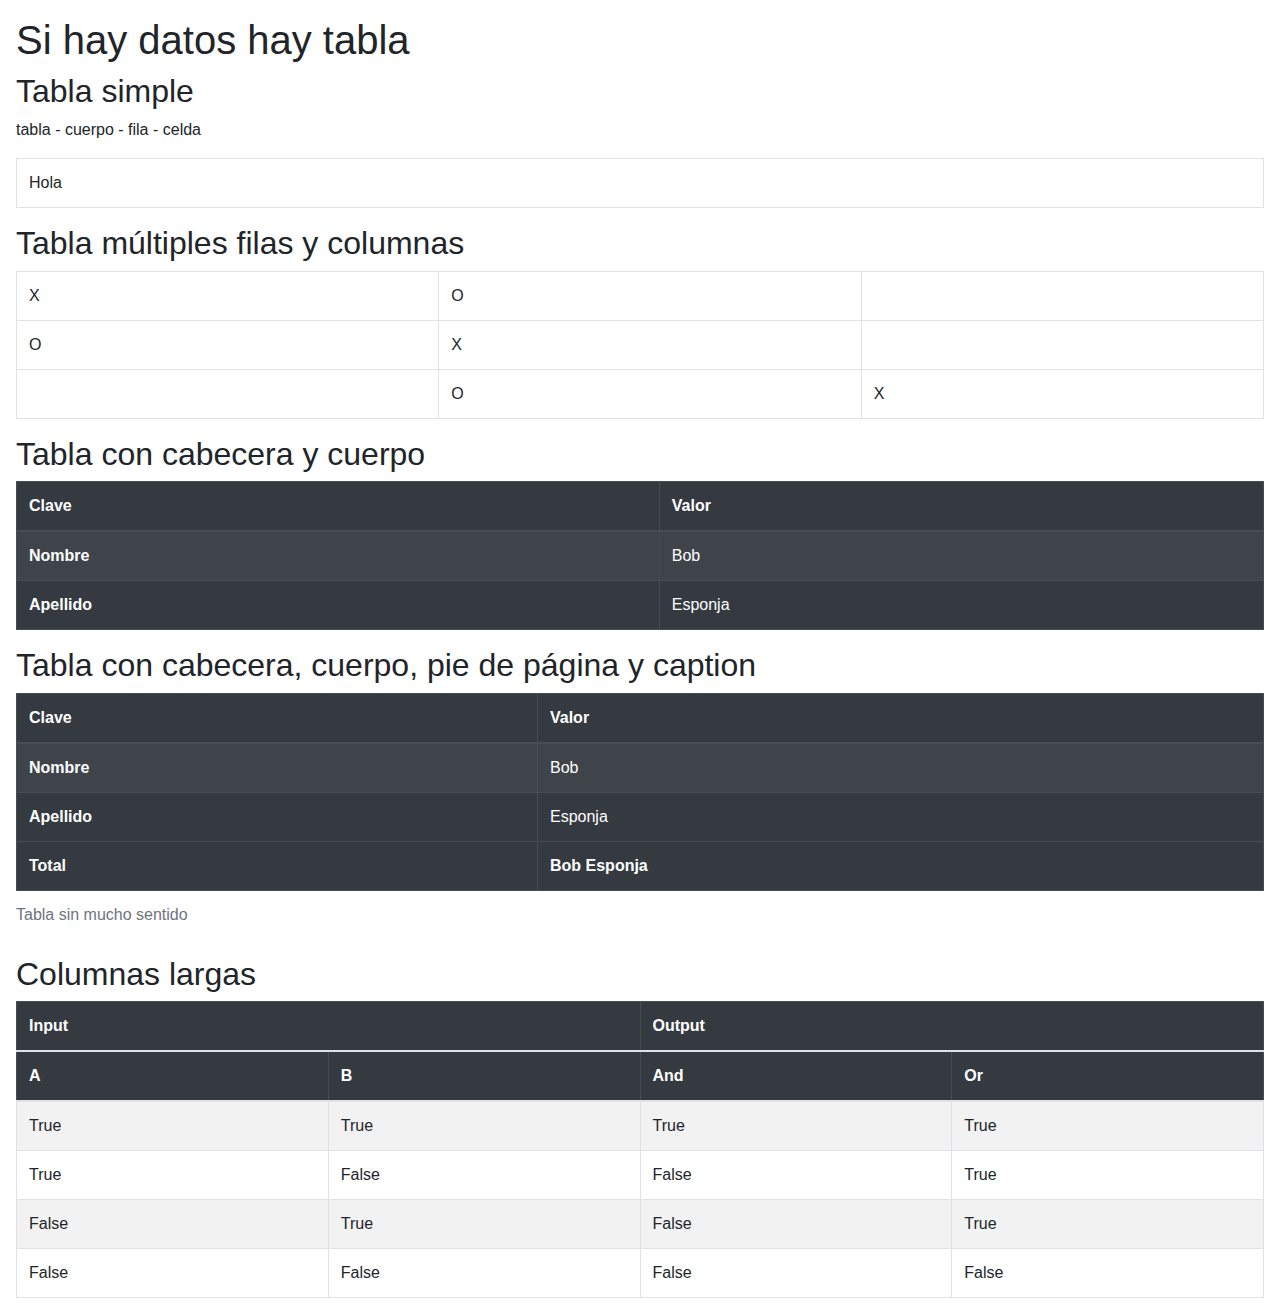
<file: actividad-4/index.html>
<!doctype html>
<html>

<head>
	<title>Titulo de Pagina</title>
	<link rel="stylesheet" href="https://stackpath.bootstrapcdn.com/bootstrap/4.4.1/css/bootstrap.min.css" </head> <body
		class="m-3">
	<h1>Si hay datos hay tabla</h1>

	<h2>Tabla simple</h2>

	<p>tabla - cuerpo - fila - celda</p>
	<table class="table table-bordered">
		<tbody>
			<tr>
				<td>Hola</td>
			</tr>
		</tbody>
	</table>

	<h2>Tabla múltiples filas y columnas</h2>

	<table class="table table-bordered">
		<tbody>
			<tr>
				<td>X</td>
				<td>O</td>
				<td></td>
			</tr>
			<tr>
				<td>O</td>
				<td>X</td>
				<td></td>
			</tr>
			<tr>
				<td></td>
				<td>O</td>
				<td>X</td>
			</tr>
		</tbody>
	</table>
	<h2>Tabla con cabecera y cuerpo</h2>

	<table class="table table-bordered table-striped table-hover table-dark">
		<thead>
			<tr>
				<th>Clave</th>
				<th>Valor</th>
			</tr>
		</thead>
		<tbody>
			<tr>
				<td><strong>Nombre</strong></td>
				<td>Bob</td>
			</tr>
			<tr>
				<td><strong>Apellido</strong></td>
				<td>Esponja</td>
			</tr>
		</tbody>
	</table>

	<h2>Tabla con cabecera, cuerpo, pie de página y caption</h2>

	<table class="table table-bordered table-striped table-hover table-dark">
		<caption>Tabla sin mucho sentido</caption>
		<thead>
			<tr>
				<th>Clave</th>
				<th>Valor</th>
			</tr>
		</thead>
		<tbody>
			<tr>
				<td><strong>Nombre</strong></td>
				<td>Bob</td>
			</tr>
			<tr>
				<td><strong>Apellido</strong></td>
				<td>Esponja</td>
			</tr>
		</tbody>
		<tfoot>
			<tr>
				<th>Total</th>
				<th>Bob Esponja</th>
			</tr>
		</tfoot>
	</table>

	<h2>Columnas largas</h2>

	<table class="table table-bordered table-striped table-hover">
		<thead class="table-dark">
			<tr>
				<th colspan="2">
					Input
				</th>
				<th colspan="2">
					Output
				</th>
			</tr>
			<tr>
				<th>A</th>
				<th>B</th>
				<th>And</th>
				<th>Or</th>
			</tr>
		</thead>
		<tbody>
			<tr>
				<td>True</td>
				<td>True</td>
				<td>True</td>
				<td>True</td>
			</tr>
			<td>True</td>
			<td>False</td>
			<td>False</td>
			<td>True</td>
			</tr>
			<td>False</td>
			<td>True</td>
			<td>False</td>
			<td>True</td>
			</tr>
			<td>False</td>
			<td>False</td>
			<td>False</td>
			<td>False</td>
			</tr>
		</tbody>
	</table>
	</body>
	</html<
</file>
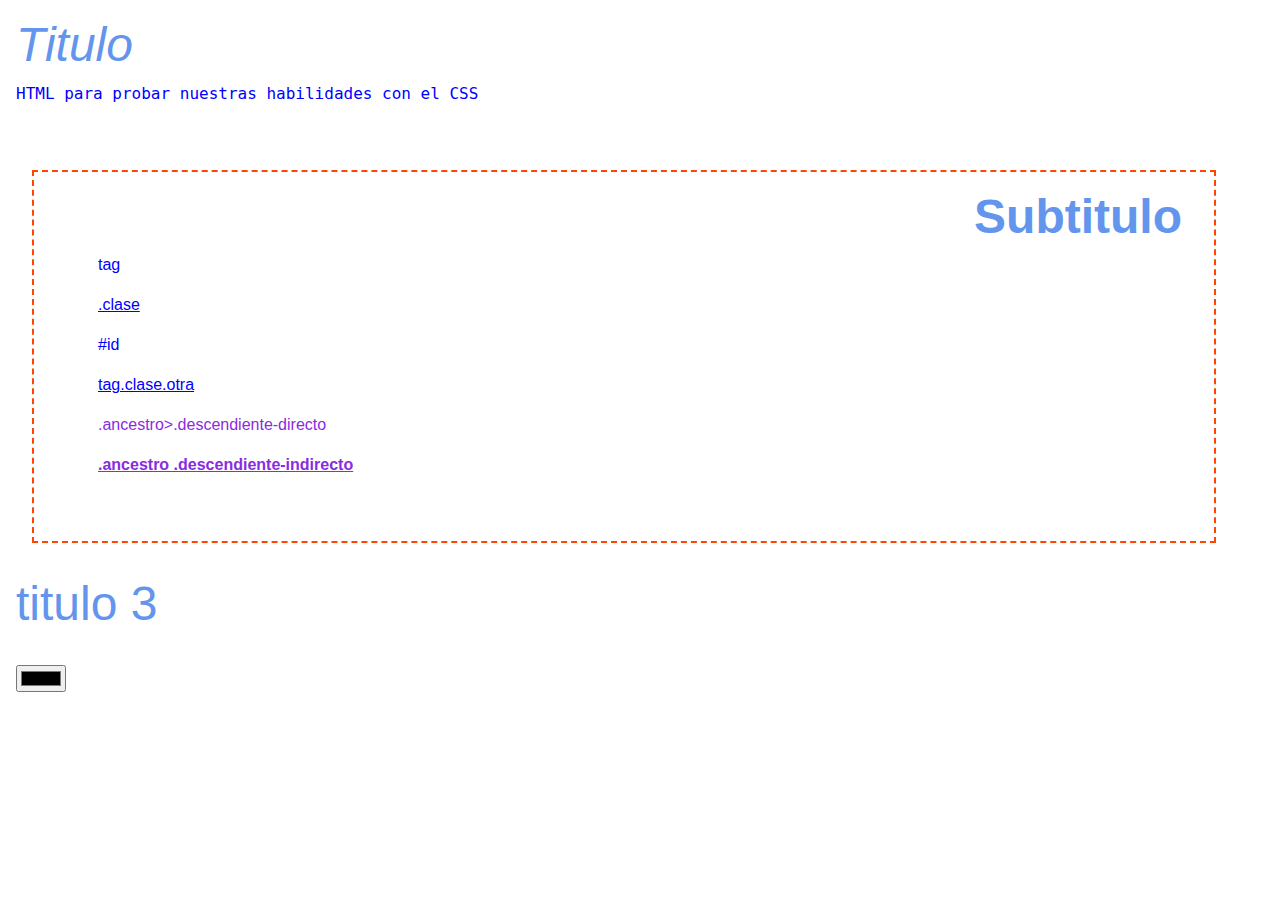
<file: actividad-5/index.html>
<!doctype html>
<html>
  <head>
    <title>CSS Playground</title>
    <link rel="stylesheet" href="https://stackpath.bootstrapcdn.com/bootstrap/4.4.1/css/bootstrap.min.css"/>
    <link rel="stylesheet" href="style.css"/>
  </head>
  <body class="m-3">
    <h2 id="titulo-1">Titulo</h2>

    <p>HTML para probar nuestras habilidades con el CSS</p>

    <div class="base">
      <h2 id="titulo-2">Subtitulo</h2>
      <p class="impar primero">
        <span class="ejemplo">tag</span>
      </p>
      <p class="par primero">
        <span class="ejemplo">.clase</span>
      </p>
      <p class="impar">
        <span class="ejemplo">#id</span>
      </p>
      <p class="par">
        <span class="ejemplo">tag.clase.otra</span>
      </p>
      <p class="impar ultimo">
        <span class="ejemplo">.ancestro&gt;.descendiente-directo</span>
      </p>
      <p class="par ultimo">
        <span class="ejemplo">.ancestro .descendiente-indirecto</span>
      </p>
    </div>

    <h3> titulo 3<h2/>

    <input type="color">
  </body>
</html>
</file>
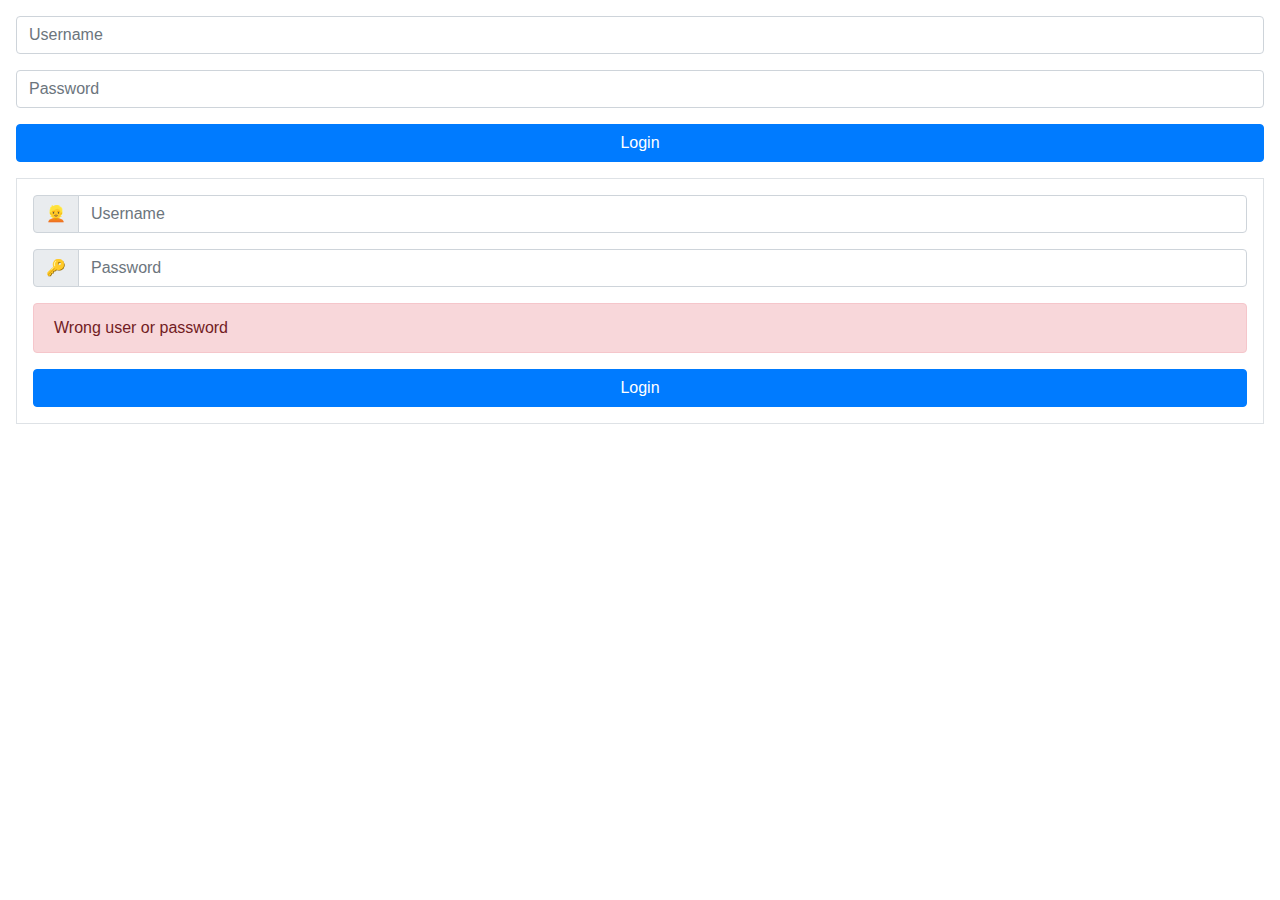
<file: actividad3/index.html>
<!doctype html>
<html>

<head>
	<title>Titulo de Pagina</title>
	<link rel="stylesheet" href="https://stackpath.bootstrapcdn.com/bootstrap/4.4.1/css/bootstrap.min.css"
		integrity="sha384-Vkoo8x4CGsO3+Hhxv8T/Q5PaXtkKtu6ug5TOeNV6gBiFeWPGFN9MuhOf23Q9Ifjh" crossorigin="anonymous">
</head>

<body class="m-3">
	<input type="text"
            class="form-control mb-3"
            placeholder="Username"></input>

	<input type="password" class="form-control" placeholder="Password"></input>

	<button class="btn btn-primary w-100 mt-3">Login</button>

	<div class="form-group mt-3 border p-3">
		<div class="input-group">
      <div class="input-group-prepend">
        <span class="input-group-text">👱</span>
      </div>
      <input type="text" class="form-control" placeholder="Username"></input>
		</div>

		<div class="input-group mt-3">
      <div class="input-group-prepend">
        <span class="input-group-text">🔑</span>
      </div>
			<input type="Password" class="form-control" placeholder="Password"></input>
    </div>

    <div class="alert alert-danger mt-3 mb-0">Wrong user or password</div>
    
		<button class="btn btn-primary w-100 mt-3">Login</button>
	</div>
</body>

</html>
</file>
<file: actividad-5/style.css>
h2 { color: red; font-size: 36pt; }
p { color: blue; font-family: monospace;}

#titulo-1 { font-style: italic;}
#titulo-2 { font-weight: 900;}

.base { 
  border: 2px dashed orangered;
  padding: 1em 2em 3em 4em;
  margin: 4em 3em 2em 1em;
  margin-top: 4em;
  margin-right: 3em;
  padding-bottom: 3em;
  padding-left: 4em;
  }

.ultimo{ color: green;}

p.ultimo{ color: blueviolet;}
.par.ultimo{ font-weight: bold;}

h2, h3 { color: cornflowerblue; font-size: 36pt; }

.base > h2 { text-align: right;}
.base > p.par > span { text-decoration: underline;}

.base .ejemplo { font-family: sans-serif;}
</file>
